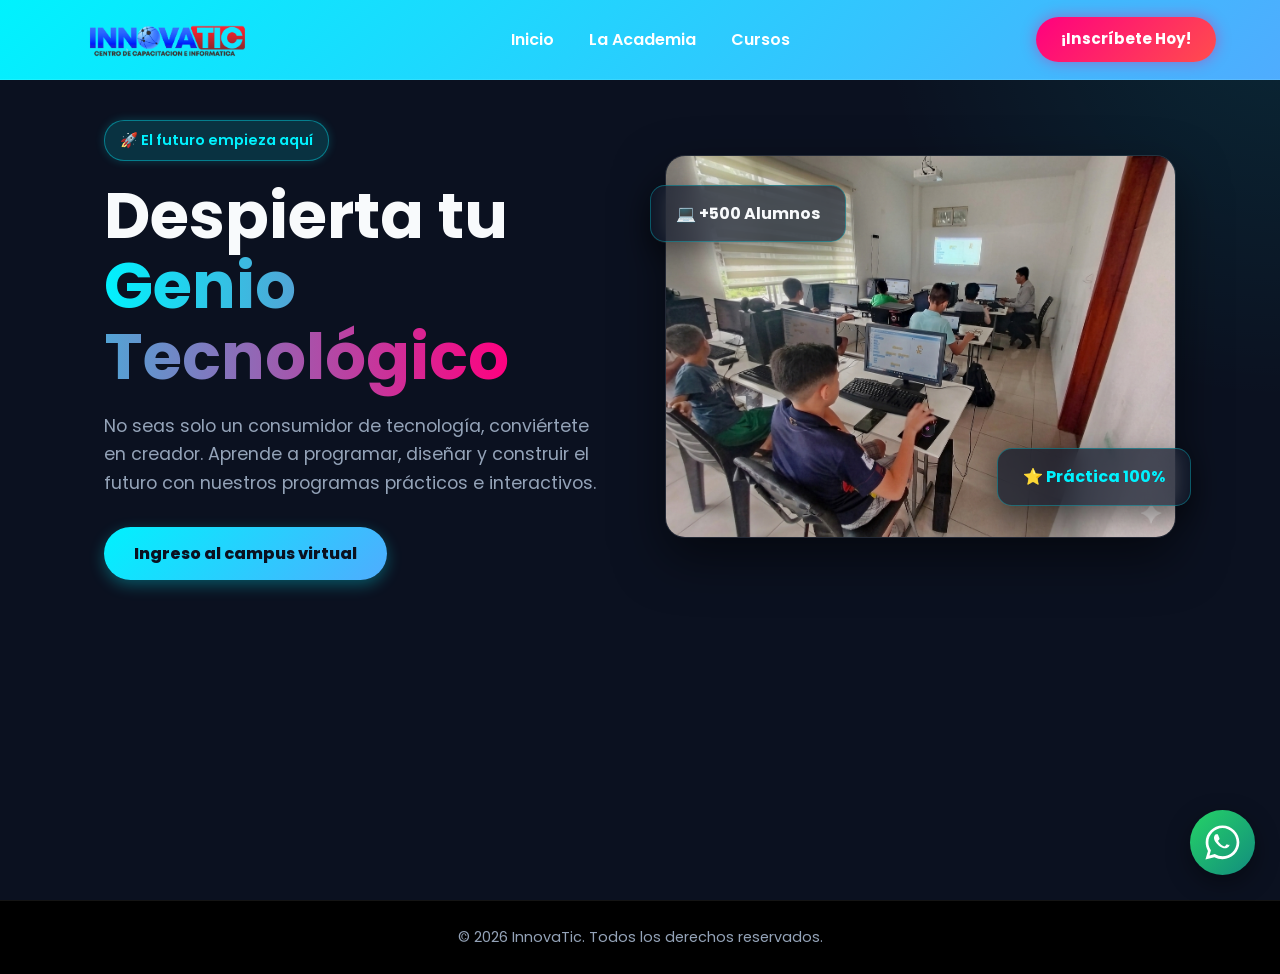
<file: index.html>
<!DOCTYPE html>
<html lang="es">
<head>
    <meta charset="UTF-8">
    <meta name="viewport" content="width=device-width, initial-scale=1.0">
    <title>InnovaTic | Academia de Tecnología</title>
    <link rel="icon" href="icono.png?v=2" type="image/png">
    <link rel="stylesheet" href="./estilos.css">
</head>
<body>

    <header> 
        <div class="logo-container" onclick="irA('inicio')">
    <img src="Diseño.png" alt="InnovaTic Logo" class="logo-img">
     </div>

       <nav class="nav-links">
            <a href="./index.html">Inicio</a>
            <a href="./academia.html">La Academia</a>
            <a href="cursos.html">Cursos</a>
        </nav>

        <div class="header-actions">
           <a href="header.html" class="btn-inscribirse">¡Inscríbete Hoy!</a>


            
            <div class="menu-btn" id="menuBtn" onclick="toggleMenu()">
                <div class="line1"></div>
                <div class="line2"></div>
                <div class="line3"></div>
            </div>
        </div>

        <nav class="nav-links mobile" id="navLinksMobile">
    <a href="./index.html">Inicio</a>
    <a href="./academia.html">La Academia</a>
    <a href="cursos.html">Cursos</a>
    
</nav>
    </header>

    <main id="inicio" class="seccion-pagina activa">
        <div class="hero">
            <div class="hero-text">
                <span class="badge">🚀 El futuro empieza aquí</span>
                <h1>Despierta tu <br><span class="text-gradient">Genio Tecnológico</span></h1>
                <p>No seas solo un consumidor de tecnología, conviértete en creador. Aprende a programar, diseñar y construir el futuro con nuestros programas prácticos e interactivos.</p>
                <div style="display: flex; gap: 15px; flex-wrap: wrap;">
                    <a href="https://moodleconcordia.duckdns.org/login/index.php" class=" btn"target="_blank">Ingreso al campus virtual</a>
                    
                </div>
            </div>
            <div class="hero-image-container">
                <div class="floating-card fc-1">💻 +500 Alumnos</div>
                <div class="floating-card fc-2">⭐ Práctica 100%</div>
                <img src="imagenindex.png" class="hero-image">
            </div>
        </div>
    </main>


  


<!--NUMERO PARA LA BURBUJA -->

<a href="https://wa.me/593982792425?text=Hola%20quiero%20información%20sobre%20los%20cursos"
   class="whatsapp-float"
   target="_blank">
   <svg xmlns="http://www.w3.org/2000/svg" viewBox="0 0 32 32">
      <path fill="white" d="M16 .4C7.5.4.6 7.3.6 15.8c0 2.8.7 5.5 2.1 7.9L.4 31.6l8.1-2.2c2.3 1.2 4.9 1.8 7.5 1.8 8.5 0 15.4-6.9 15.4-15.4S24.5.4 16 .4zm0 28.2c-2.3 0-4.6-.6-6.6-1.8l-.5-.3-4.8 1.3 1.3-4.7-.3-.5c-1.3-2-2-4.3-2-6.6C3.1 8.6 9 2.7 16 2.7s12.9 5.9 12.9 13-5.9 12.9-12.9 12.9zm7.1-9.6c-.4-.2-2.3-1.1-2.7-1.2-.4-.2-.6-.2-.9.2s-1 1.2-1.2 1.4c-.2.2-.4.3-.8.1-.4-.2-1.7-.6-3.2-2-1.2-1-2-2.3-2.2-2.7-.2-.4 0-.6.2-.8.2-.2.4-.4.6-.6.2-.2.2-.4.3-.6.1-.2 0-.4 0-.6s-.9-2.2-1.2-3c-.3-.8-.6-.7-.9-.7h-.8c-.3 0-.6.1-.9.4s-1.2 1.2-1.2 2.9 1.2 3.4 1.3 3.6c.2.2 2.4 3.7 5.8 5.2.8.3 1.4.5 1.9.6.8.2 1.5.2 2.1.1.6-.1 2.3-.9 2.6-1.8.3-.9.3-1.7.2-1.8-.1-.2-.3-.3-.7-.5z"/>
   </svg>
</a>

<div id="alertaCustom" class="alerta"></div>


<footer class="footer">
    <p>© 2026 InnovaTic. Todos los derechos reservados.</p>
</footer>


<script src="./estilo.js"></script>
</body>

</html>
</file>
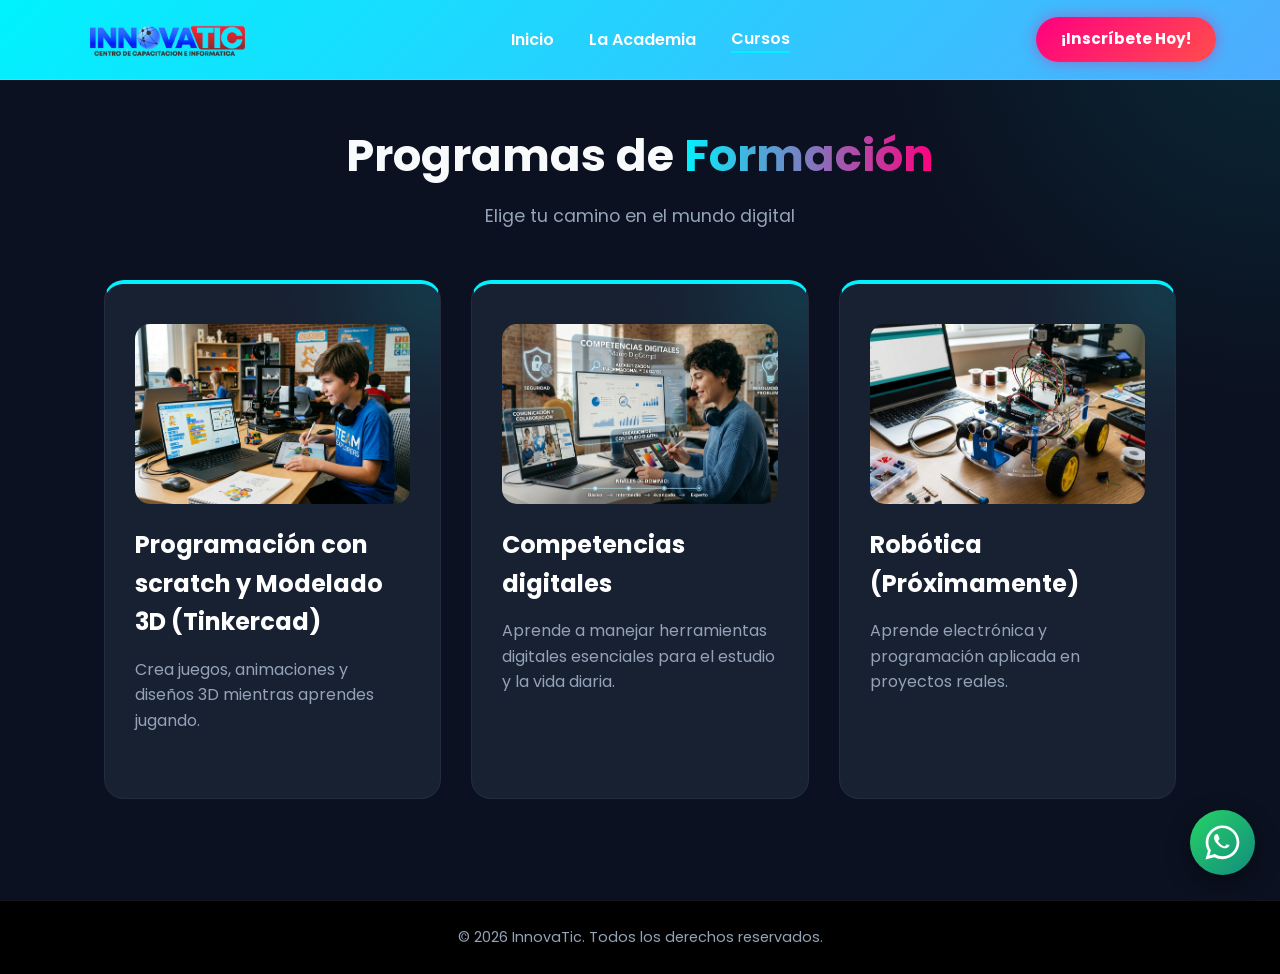
<file: cursos.html>
<!DOCTYPE html>
<html lang="es">
<head>
    <meta charset="UTF-8">
    <meta name="viewport" content="width=device-width, initial-scale=1.0">
    <title>Cursos | InnovaTic</title>
    <link rel="icon" href="icono.png?v=2" type="image/png">
    <link rel="stylesheet" href="./estilos.css">
</head>
<body>

    <header> 
        <div class="logo-container" onclick="window.location.href='./index.html'">
            <img src="Diseño.png" alt="InnovaTic Logo" class="logo-img">
        </div>

        <nav class="nav-links">
            <a href="./index.html">Inicio</a>
            <a href="./academia.html">La Academia</a>
            <a href="#" style="color: white; border-bottom: 2px solid var(--primary-color);">Cursos</a>
        </nav>

        <div class="header-actions">
           <a href="./header.html" class="btn-inscribirse">¡Inscríbete Hoy!</a>
            
            <div class="menu-btn" id="menuBtn" onclick="toggleMenu()">
                <div class="line1"></div>
                <div class="line2"></div>
                <div class="line3"></div>
            </div>
        </div>

        <nav class="nav-links mobile" id="navLinksMobile">
            <a href="./index.html">Inicio</a>
            <a href="./academia.html">La Academia</a>
            <a href="#">Cursos</a>
            
        </nav>
    </header>

    <main id="cursos" class="seccion-pagina activa" style="display: block; padding-top: 120px;">
        <h2 style="text-align: center; font-size: 2.8rem; margin-bottom: 10px;">Programas de <span class="text-gradient">Formación</span></h2>
        <p style="text-align: center; color: #94a3b8; font-size: 1.1rem;">Elige tu camino en el mundo digital</p>
        
        <div class="grid-cursos">

            <div class="card">
                <img src="Gemini_Generated_Image_ohs4gfohs4gfohs4.png" alt="Curso de Programación" class="card-img">
                <h3>Programación con scratch y Modelado 3D (Tinkercad)</h3>
                <p>Crea juegos, animaciones y diseños 3D mientras aprendes jugando.</p>
            </div>

            <div class="card">
                <img src="Gemini_Generated_Image_mxwkabmxwkabmxwk.png" alt="Curso de Competencias Digitales" class="card-img">
                <h3>Competencias digitales</h3>
                <p>Aprende a manejar herramientas digitales esenciales para el estudio y la vida diaria.</p>
            </div>

            <div class="card">
                <img src="Gemini_Generated_Image_57qfqa57qfqa57qf.png" alt="Curso de Robótica" class="card-img">
                <h3>Robótica (Próximamente)</h3>
                <p>Aprende electrónica y programación aplicada en proyectos reales.</p>
            </div>
        </div>
    </main>

    <a href="https://wa.me/593982792425?text=Hola%20quiero%20información%20sobre%20los%20cursos" class="whatsapp-float" target="_blank">
        <svg xmlns="http://www.w3.org/2000/svg" viewBox="0 0 32 32">
            <path fill="white" d="M16 .4C7.5.4.6 7.3.6 15.8c0 2.8.7 5.5 2.1 7.9L.4 31.6l8.1-2.2c2.3 1.2 4.9 1.8 7.5 1.8 8.5 0 15.4-6.9 15.4-15.4S24.5.4 16 .4zm0 28.2c-2.3 0-4.6-.6-6.6-1.8l-.5-.3-4.8 1.3 1.3-4.7-.3-.5c-1.3-2-2-4.3-2-6.6C3.1 8.6 9 2.7 16 2.7s12.9 5.9 12.9 13-5.9 12.9-12.9 12.9zm7.1-9.6c-.4-.2-2.3-1.1-2.7-1.2-.4-.2-.6-.2-.9.2s-1 1.2-1.2 1.4c-.2.2-.4.3-.8.1-.4-.2-1.7-.6-3.2-2-1.2-1-2-2.3-2.2-2.7-.2-.4 0-.6.2-.8.2-.2.4-.4.6-.6.2-.2.2-.4.3-.6.1-.2 0-.4 0-.6s-.9-2.2-1.2-3c-.3-.8-.6-.7-.9-.7h-.8c-.3 0-.6.1-.9.4s-1.2 1.2-1.2 2.9 1.2 3.4 1.3 3.6c.2.2 2.4 3.7 5.8 5.2.8.3 1.4.5 1.9.6.8.2 1.5.2 2.1.1.6-.1 2.3-.9 2.6-1.8.3-.9.3-1.7.2-1.8-.1-.2-.3-.3-.7-.5z"/>
        </svg>
    </a>

    <footer class="footer">
        <p>© 2026 InnovaTic. Todos los derechos reservados.</p>
    </footer>

    <script>
        function toggleMenu() {
            const menuBtn = document.getElementById('menuBtn');
            const navMobile = document.getElementById('navLinksMobile');
            
            menuBtn.classList.toggle('active');
            navMobile.classList.toggle('active');
        }
    </script>
</body>
</html>
</file>
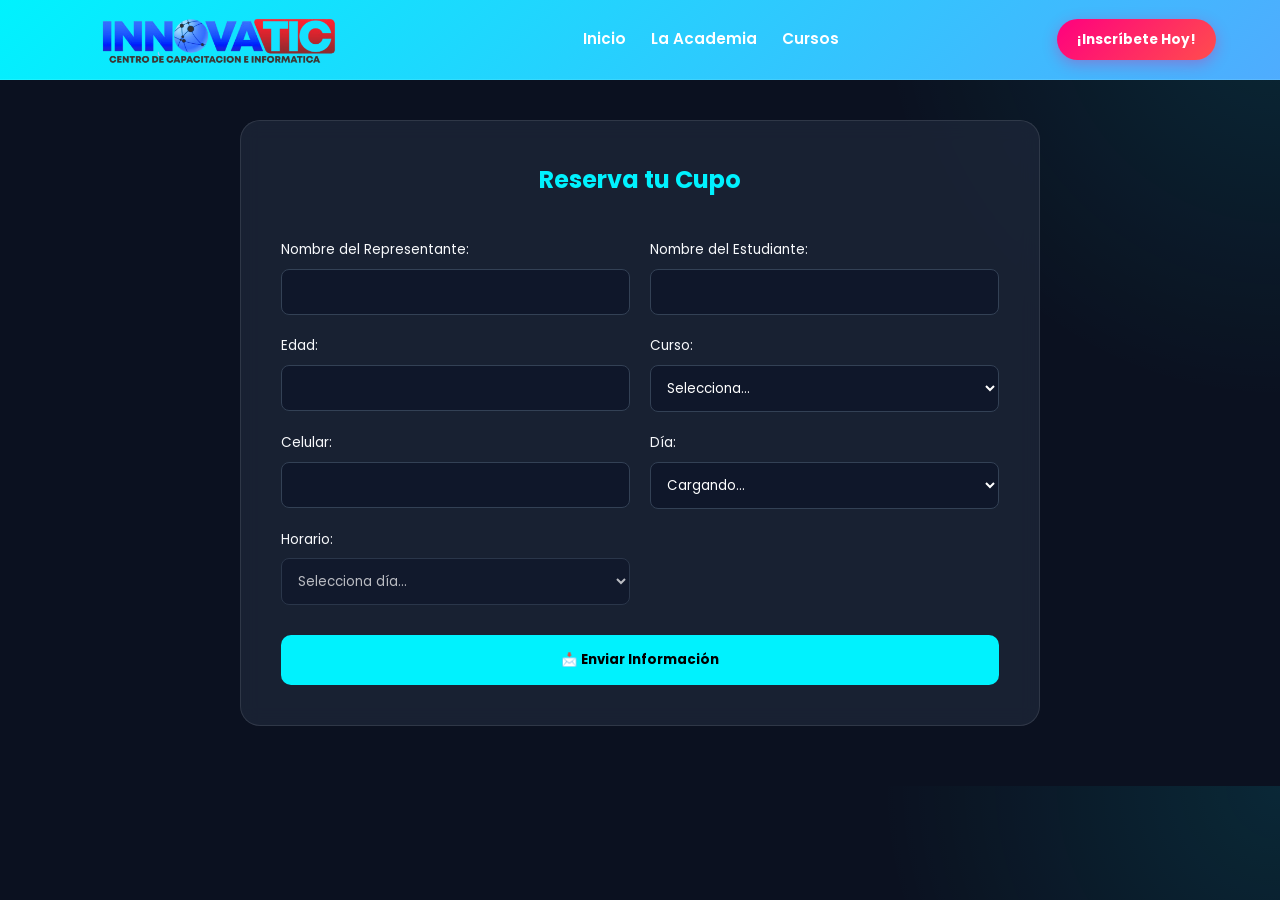
<file: header.html>
<!DOCTYPE html>
<html lang="es">
<head>
    <meta charset="UTF-8">
    <meta name="viewport" content="width=device-width, initial-scale=1.0">
    <title>InnovaTic | Reserva tu Cupo</title>
    <link rel="icon" href="icono.png?v=2" type="image/png">
    <style>
        @import url('https://fonts.googleapis.com/css2?family=Poppins:wght@300;400;600;800&display=swap');

        :root {
            --primary-color: #00f2fe;
            --secondary-color: #4facfe;
            --accent-color: #ff007f;
            --bg-color: #0b1120;
            --text-color: #f8fafc;
        }

        * { box-sizing: border-box; margin: 0; padding: 0; font-family: 'Poppins', sans-serif; }

        body {
            background-color: var(--bg-color);
            color: var(--text-color);
            line-height: 1.6;
            overflow-x: hidden;
            background-image: radial-gradient(circle at top right, rgba(0, 242, 254, 0.1), transparent 400px);
        }

        /* --- NAVEGACIÓN --- */
        header {
            background: linear-gradient(135deg, var(--primary-color), var(--secondary-color));
            backdrop-filter: blur(10px);
            height: 80px; /* Altura fija del header */
            display: flex;
            justify-content: space-between;
            align-items: center;
            padding: 0 5%;
            position: fixed;
            width: 100%;
            top: 0;
            z-index: 1000;
            border-bottom: 1px solid rgba(255, 255, 255, 0.1);
        }

        .logo-container {
            display: flex;
            align-items: center;
            height: 100%; /* Para que el link ocupe el alto del header */
            text-decoration: none;
        }

        /* ESTA ES LA PARTE CLAVE PARA TU LOGO */
        .logo-img {
            height: 60px; /* Ajusta este valor si quieres el logo más grande o pequeño */
            width: auto;  /* Mantiene la proporción */
            object-fit: contain;
            display: block;
        }

        .header-actions {
            display: flex;
            align-items: center;
            gap: 20px;
        }

        .nav-links {
            display: flex;
            gap: 25px;
            align-items: center;
        }

        .nav-links a {
            color: white;
            text-decoration: none;
            font-weight: 600;
            font-size: 0.95rem;
            transition: 0.3s;
            white-space: nowrap; /* Evita que el texto se parta en dos líneas */
        }

        .nav-links a:hover { opacity: 0.8; }

        .btn-inscribirse {
            background: linear-gradient(135deg, var(--accent-color), #ff4d4d);
            color: white;
            padding: 10px 20px;
            border-radius: 50px;
            font-weight: bold;
            text-decoration: none;
            font-size: 0.85rem;
            box-shadow: 0 4px 15px rgba(255, 0, 127, 0.3);
            transition: 0.3s;
            white-space: nowrap;
        }

        .btn-inscribirse:hover { transform: translateY(-2px); }

        .menu-btn {
            display: none;
            flex-direction: column;
            gap: 6px;
            cursor: pointer;
        }

        .menu-btn div {
            width: 30px;
            height: 3px;
            background: white;
            border-radius: 5px;
            transition: 0.4s;
        }

        /* Ocultar menú móvil en desktop */
        .nav-links.mobile { display: none; }

        /* --- RESPONSIVE --- */
        @media (max-width: 1024px) {
            .nav-links { gap: 15px; }
            .nav-links a { font-size: 0.85rem; }
        }

        @media (max-width: 900px) {
            .nav-links { display: none; }
            .menu-btn { display: flex; }
            
            .nav-links.mobile {
                display: flex;
                position: fixed;
                right: -100%; 
                top: 0;
                width: 70%;
                height: 100vh;
                background: #0f172a;
                flex-direction: column;
                justify-content: center;
                align-items: center;
                transition: 0.5s;
                z-index: 1050;
                gap: 30px;
            }

            .nav-links.mobile.active { right: 0; }
            .nav-links.mobile a { font-size: 1.3rem; }
        }

        /* --- SECCIÓN FORMULARIO --- */
        .contenedor-formulario {
            padding: 120px 20px 60px;
            display: flex;
            justify-content: center;
        }

        form {
            background: rgba(30, 41, 59, 0.7);
            padding: 40px;
            border-radius: 20px;
            width: 100%;
            max-width: 800px;
            backdrop-filter: blur(10px);
            border: 1px solid rgba(255, 255, 255, 0.1);
            display: grid;
            grid-template-columns: 1fr 1fr;
            gap: 20px;
        }

        form h2 {
            grid-column: 1 / -1;
            text-align: center;
            margin-bottom: 20px;
            color: var(--primary-color);
        }

        .form-group { display: flex; flex-direction: column; }
        label { margin-bottom: 8px; font-size: 0.85rem; }
        input, select {
            padding: 12px;
            border-radius: 8px;
            border: 1px solid #334155;
            background: #0f172a;
            color: white;
        }

        button[type="submit"] {
            grid-column: 1 / -1;
            padding: 15px;
            background: var(--primary-color);
            border: none;
            border-radius: 10px;
            font-weight: bold;
            cursor: pointer;
            margin-top: 10px;
        }

        @media (max-width: 600px) {
            form { grid-template-columns: 1fr; }
        }

        /* --- MODAL --- */
        .modal {
            position: fixed;
            top: 0; left: 0; width: 100%; height: 100%;
            background: rgba(0,0,0,0.8);
            display: none;
            justify-content: center;
            align-items: center;
            z-index: 2000;
        }
        .modal-content { background: #1e293b; padding: 30px; border-radius: 15px; text-align: center; }
    </style>
</head>
<body>

    <header> 
        <a href="index.html" class="logo-container">
            <img src="Diseño.png" alt="InnovaTic Logo" class="logo-img">
        </a>

        <nav class="nav-links">
            <a href="index.html">Inicio</a>
            <a href="academia.html">La Academia</a>
            <a href="cursos.html">Cursos</a>
        </nav>

        <div class="header-actions">
            <a href="header.html" class="btn-inscribirse">¡Inscríbete Hoy!</a>
            
            <div class="menu-btn" onclick="toggleMenu()">
                <div></div>
                <div></div>
                <div></div>
            </div>
        </div>

        <nav class="nav-links mobile" id="navLinksMobile">
            <a href="index.html" onclick="toggleMenu()">Inicio</a>
            <a href="academia.html" onclick="toggleMenu()">La Academia</a>
            <a href="cursos.html" onclick="toggleMenu()">Cursos</a>
        </nav>
    </header>

    <main class="contenedor-formulario">
        <form id="formReserva">
            <h2>Reserva tu Cupo</h2>
            <div class="form-group">
                <label>Nombre del Representante:</label>
                <input type="text" name="representante" required>
            </div>
            <div class="form-group">
                <label>Nombre del Estudiante:</label>
                <input type="text" name="estudiante" required>
            </div>
            <div class="form-group">
                <label>Edad:</label>
                <input type="number" name="edad" required>
            </div>
            <div class="form-group">
                <label>Curso:</label>
                <select name="curso" required>
                    <option value="">Selecciona...</option>
                    <option value="Competencias">Competencias digitales</option>
                    <option value="Scratch">Programación Scratch</option>
                </select>
            </div>
            <div class="form-group">
                <label>Celular:</label>
                <input type="tel" name="celular" maxlength="10" required>
            </div>
            <div class="form-group">
                <label>Día:</label>
                <select name="dia" id="selectDia" required>
                    <option value="">Cargando...</option>
                </select>
            </div>
            <div class="form-group">
                <label>Horario:</label>
                <select name="horario" id="selectHorario" disabled required>
                    <option value="">Selecciona día...</option>
                </select>
            </div>
            <button type="submit">📩 Enviar Información</button>
        </form>
    </main>

    <div id="modal" class="modal">
        <div class="modal-content">
            <p id="modal-text">Procesando...</p>
            <button onclick="document.getElementById('modal').style.display='none'" style="margin-top:15px;">Cerrar</button>
        </div>
    </div>

    <script>
        function toggleMenu() {
            document.getElementById('navLinksMobile').classList.toggle('active');
        }

        const URL_GOOGLE = "https://script.google.com/macros/s/AKfycbytufCF-UGyYHFGQSJCfdE1Q5Y88o64ggRPVxFw9f2p3bS6YJbLIAR635kt1f9pjgTY/exec";
        let datosGlobales = [];

        async function cargarDatos() {
            try {
                const res = await fetch(URL_GOOGLE);
                datosGlobales = await res.json();
                const dias = [...new Set(datosGlobales.map(i => i.dia))];
                const selectDia = document.getElementById('selectDia');
                selectDia.innerHTML = '<option value="">-- Selecciona --</option>';
                dias.forEach(d => {
                    let opt = document.createElement('option');
                    opt.value = d; opt.textContent = d;
                    selectDia.appendChild(opt);
                });
            } catch (e) { console.error(e); }
        }

        document.getElementById('selectDia').onchange = function() {
            const hSelect = document.getElementById('selectHorario');
            hSelect.innerHTML = '<option value="">-- Hora --</option>';
            hSelect.disabled = !this.value;
            if(this.value) {
                datosGlobales.filter(d => d.dia === this.value).forEach(h => {
                    let opt = document.createElement('option');
                    opt.value = h.hora; opt.textContent = `${h.hora} (${h.cupos} disp.)`;
                    hSelect.appendChild(opt);
                });
            }
        };

        document.getElementById('formReserva').onsubmit = async function(e) {
            e.preventDefault();
            const modal = document.getElementById('modal');
            const mText = document.getElementById('modal-text');
            modal.style.display = 'flex';
            mText.textContent = "Enviando...";

            try {
                const res = await fetch(URL_GOOGLE, { method: 'POST', body: new FormData(this) });
                const txt = await res.text();
                if(txt === "OK") {
                    mText.textContent = "✅ ¡Reserva Exitosa!";
                    this.reset();
                    cargarDatos();
                } else { mText.textContent = "❌ Sin cupos."; }
            } catch (err) { mText.textContent = "❌ Error de red."; }
        };

        window.onload = cargarDatos;
    </script>
</body>
</html>
</file>
<file: estilos.css>
@import url('https://fonts.googleapis.com/css2?family=Poppins:wght@300;400;600;800&display=swap');

        :root {
            --primary-color: #00f2fe;
            --secondary-color: #4facfe;
            --accent-color: #ff007f;
            --bg-color: #0b1120;
            --card-bg: rgba(30, 41, 59, 0.7);
            --text-color: #f8fafc;
        }

        * {
            box-sizing: border-box;
            margin: 0;
            padding: 0;
            font-family: 'Poppins', sans-serif;
        }

        body {
            background-color: var(--bg-color);
            color: var(--text-color);
            line-height: 1.6;
            overflow-x: hidden;
            background-image: radial-gradient(circle at top right, rgba(0, 242, 254, 0.1), transparent 400px);
        }

        /* --- NAVEGACIÓN --- */
        header {
            background: linear-gradient(135deg, var(--primary-color), var(--secondary-color));
            backdrop-filter: blur(10px);
            height: 80px;
            display: flex;
            justify-content: space-between;
            align-items: center;
            padding: 0 5%;
            position: fixed;
            width: 100%;
            top: 0;
            z-index: 1000;
            border-bottom: 1px solid rgba(255, 255, 255, 0.1);
        }

        .logo-container {
            font-size: 1.8rem;
            font-weight: 800;
            cursor: pointer; 
            color: white;
            display: flex;
            align-items: center;
            gap: 10px;
            
        }
        
 

        .logo-container span {
            color: var(--primary-color);
            text-shadow: 0 0 10px rgba(0, 242, 254, 0.5);
        }

        /* Controles de la derecha (Botón + Menú) */
        .header-actions {
            display: flex;
            align-items: center;
            gap: 20px;
        }

        /* Menú Escritorio */
        .nav-links {
            display: flex;
            gap: 35px;
            align-items: center;
        }

        .nav-links a {
            color: white;
            text-decoration: none;
            font-weight: 600;
            cursor: pointer;
            transition: 0.3s;
            font-size: 1rem;
            position: relative;
        }

        .nav-links a::after {
            content: '';
            position: absolute;
            width: 0%;
            height: 2px;
            bottom: -5px;
            left: 0;
            background-color: var(--primary-color);
            transition: 0.3s;
        }

        .nav-links a:hover { color: white; }
        .nav-links a:hover::after { width: 100%; }

        /* Botón Inscribirse (Fijo en Superior) */
        .btn-inscribirse {
            background: linear-gradient(135deg, var(--accent-color), #ff4d4d);
            color: white;
            padding: 10px 25px;
            border-radius: 50px;
            font-weight: bold;
            border: none;
            cursor: pointer;
            box-shadow: 0 0 15px rgba(255, 0, 127, 0.4);
            transition: all 0.3s ease;
            text-decoration: none;
            font-size: 0.95rem;
        }

        .btn-inscribirse:hover {
            transform: translateY(-2px);
            box-shadow: 0 0 25px rgba(255, 0, 127, 0.7);
        }

        /* Botón Hamburguesa Animado y Llamativo */
        .menu-btn {
            display: none;
            flex-direction: column;
            gap: 6px;
            cursor: pointer;
            z-index: 1100;
        }

        .menu-btn div {
            width: 35px;
            height: 4px;
            background: linear-gradient(
    to right,
    rgba(0, 0, 0, 0.95),
    rgba(15, 15, 15, 0.9)
);
backdrop-filter: blur(12px);
border-bottom: 1px solid rgba(255, 255, 255, 0.08);
            border-radius: 5px;
            transition: all 0.4s ease;
            box-shadow: 0 0 8px var(--primary-color);
        }

        /* Animación de la "X" */
        .menu-btn.active .line1 { transform: rotate(-45deg) translate(-7px, 7px); }
        .menu-btn.active .line2 { opacity: 0; transform: translateX(-20px); }
        .menu-btn.active .line3 { transform: rotate(45deg) translate(-7px, -7px); }

        /* --- RESPONSIVE --- */
        @media (max-width: 900px) {
            .nav-links { display: none; } /* Ocultamos enlaces sueltos, se manejarán en móvil */
            .menu-btn { display: flex; }
            
            .nav-links.mobile {
                display: flex;
                position: fixed;
                right: -100%; 
                top: 0;
                width: 80%;
                max-width: 350px;
                height: 100vh;
                background: rgba(15, 23, 42, 0.98);
                backdrop-filter: blur(15px);
                flex-direction: column;
                justify-content: center;
                align-items: center;
                transition: 0.5s cubic-bezier(0.77, 0, 0.175, 1);
                box-shadow: -10px 0 30px rgba(0,0,0,0.8);
                z-index: 1050;
            }

            .nav-links.mobile.active { right: 0; }
            .nav-links.mobile a { font-size: 1.5rem; margin: 20px 0; }
        }

        @media (max-width: 480px) {
            .btn-inscribirse { padding: 8px 15px; font-size: 0.85rem; }
            .logo-container { font-size: 1.4rem; }
        }

        /* --- SECCIONES --- */
        .seccion-pagina {
            display: none;
            padding: 120px 5% 60px;
            max-width: 1200px;
            margin: 0 auto;
            min-height: 100vh;
            animation: fadeIn 0.6s ease forwards;
        }

        .seccion-pagina.activa { display: block; }

        @keyframes fadeIn {
            from { opacity: 0; transform: translateY(20px); }
            to { opacity: 1; transform: translateY(0); }
        }

        /* --- INICIO (HERO SECTION) --- */
        .hero {
            display: flex;
            align-items: center;
            justify-content: space-between;
            gap: 50px;
            flex-wrap: wrap;
        }

        .hero-text {
            flex: 1;
            min-width: 300px;
        }

        .badge {
            display: inline-block;
            background: rgba(0, 242, 254, 0.1);
            color: var(--primary-color);
            padding: 8px 15px;
            border-radius: 20px;
            font-size: 0.9rem;
            font-weight: 600;
            margin-bottom: 20px;
            border: 1px solid rgba(0, 242, 254, 0.3);
            box-shadow: 0 0 10px rgba(0, 242, 254, 0.2);
        }

        .hero-text h1 {
            font-size: clamp(2.8rem, 5vw, 4.5rem);
            line-height: 1.1;
            margin-bottom: 20px;
        }

        .text-gradient {
            background: linear-gradient(to right, var(--primary-color), var(--accent-color));
            -webkit-background-clip: text;
            -webkit-text-fill-color: transparent;
        }

        .hero-text p {
            font-size: 1.1rem;
            color: #94a3b8;
            margin-bottom: 30px;
            max-width: 500px;
        }

        .hero-image-container {
            flex: 1;
            min-width: 300px;
            position: relative;
        }

        .hero-image {
            width: 100%;
            border-radius: 20px;
            box-shadow: 0 20px 50px rgba(0, 0, 0, 0.5);
            border: 1px solid rgba(255, 255, 255, 0.1);
        }

        /* Tarjetas flotantes en el Hero */
        .floating-card {
            position: absolute;
            background: rgba(255, 255, 255, 0.1);
            backdrop-filter: blur(10px);
            padding: 15px 25px;
            border-radius: 15px;
            font-weight: bold;
            border: 1px solid rgba(255, 255, 255, 0.2);
            box-shadow: 0 10px 30px rgba(0, 0, 0, 0.3);
            animation: float 6s ease-in-out infinite;
        }

        .fc-1 { top: -20px; left: -20px; animation-delay: 0s; }
        .fc-2 { bottom: -20px; right: -20px; animation-delay: 3s; color: var(--primary-color); }

        @keyframes float {
            0% { transform: translateY(0px); }
            50% { transform: translateY(-15px); }
            100% { transform: translateY(0px); }
        }

        /* --- BOTONES GENERALES --- */
        .btn {
            background: linear-gradient(135deg, var(--primary-color), var(--secondary-color));
            color: #0b1120;
            padding: 14px 30px;
            border-radius: 50px;
            font-weight: 800;
            border: none;
            cursor: pointer;
            text-decoration: none;
            display: inline-flex;
            align-items: center;
            gap: 10px;
            transition: 0.3s;
            box-shadow: 0 5px 15px rgba(0, 242, 254, 0.3);
        }

        .btn:hover { transform: translateY(-3px) scale(1.02); box-shadow: 0 10px 25px rgba(0, 242, 254, 0.5); }
        
        .btn-outline {
            background: transparent;
            border: 2px solid var(--primary-color);
            color: var(--primary-color);
            box-shadow: none;
        }
        .btn-outline:hover { background: rgba(0, 242, 254, 0.1); }

        /* --- GRID DE CURSOS --- */
        .grid-cursos {
            display: grid;
            grid-template-columns: repeat(auto-fit, minmax(300px, 1fr));
            gap: 30px;
            margin-top: 50px;
        }

        .card {
            background: var(--card-bg);
            backdrop-filter: blur(10px);
            padding: 40px 30px;
            border-radius: 20px;
            border: 1px solid rgba(255,255,255,0.05);
            border-top: 4px solid var(--primary-color);
            transition: 0.4s;
            position: relative;
            overflow: hidden;
        }

        .card::before {
            content: "";
            position: absolute;
            top: -50px; right: -50px;
            width: 100px; height: 100px;
            background: var(--primary-color);
            filter: blur(60px);
            opacity: 0.3;
            transition: 0.4s;
        }

        .card:hover { transform: translateY(-10px); border-color: rgba(0, 242, 254, 0.3); }
        .card:hover::before { opacity: 0.6; transform: scale(1.5); }

        .icon-curso { font-size: 3rem; margin-bottom: 20px; display: block; }
        .card h3 { color: white; margin-bottom: 15px; font-size: 1.5rem; }
        .card p { font-size: 1rem; color: #94a3b8; margin-bottom: 25px; }

        /* --- FORMULARIO --- */
        .form-container {
            max-width: 600px;
            margin: 0 auto;
            background: var(--card-bg);
            backdrop-filter: blur(10px);
            padding: 50px;
            border-radius: 25px;
            border: 1px solid rgba(255, 255, 255, 0.1);
            box-shadow: 0 20px 50px rgba(0,0,0,0.5);
        }

        .form-container h2 { text-align: center; font-size: 2.2rem; margin-bottom: 30px; color: var(--primary-color); }

        input, select {
            width: 100%;
            padding: 16px;
            margin: 10px 0 25px 0;
            background: rgba(11, 17, 32, 0.8);
            border: 1px solid #334155;
            color: white;
            border-radius: 12px;
            font-size: 1rem;
            transition: 0.3s;
        }

        input:focus, select:focus { outline: none; border-color: var(--primary-color); box-shadow: 0 0 10px rgba(0, 242, 254, 0.2); }

        .btn-whatsapp {
            background: linear-gradient(135deg, #25D366, #128C7E);
            color: white;
            width: 100%;
            padding: 18px;
            border-radius: 15px;
            font-weight: bold;
            border: none;
            cursor: pointer;
            font-size: 1.1rem;
            transition: 0.3s;
            box-shadow: 0 10px 20px rgba(37, 211, 102, 0.3);
        }

        .btn-whatsapp:hover { transform: translateY(-3px); box-shadow: 0 15px 30px rgba(37, 211, 102, 0.4); }

        /* Seccion Nosotros */
        .nosotros-grid {
            display: grid;
            grid-template-columns: repeat(auto-fit, minmax(300px, 1fr));
            gap: 20px;
            margin-top: 40px;
        }
        .nosotros-grid img { width: 100%; border-radius: 15px; border: 1px solid rgba(255,255,255,0.1); }

        /* Ocultar menú móvil en escritorio */
@media (min-width: 901px) {
    .nav-links.mobile {
        display: none !important;
    }
}

.logo-img {
    height: 40px;   /* aquí cambio el tamaño */
    width: auto;
} 

.card-img {
    width: 100%;
    height: 180px;
    object-fit: cover;
    border-radius: 15px;
    margin-bottom: 15px;
}

.card-img {
    transition: transform 0.4s ease;
}

.card:hover .card-img {
    transform: scale(1.05);
}

.academia {
    padding: 120px 5%;
}

.academia h2 {
    text-align: center;
    font-size: 3rem;
    margin-bottom: 20px;
}

.academia p.sub {
    text-align: center;
    max-width: 800px;
    margin: 0 auto 80px auto;
    color: #94a3b8;
}

.bloque {
    margin-bottom: 120px;
}

.bloque h3 {
    font-size: 2.2rem;
    margin-bottom: 40px;
    text-align: center;
}

.mv-grid,
.perfil-grid,
.valores-grid {
    display: grid;
    grid-template-columns: repeat(auto-fit,minmax(280px,1fr));
    gap: 50px;
}

.mv-box {
    background: rgba(255,255,255,0.03);
    padding: 40px;
    border-left: 4px solid var(--primary-color);
    border-radius: 15px;
}

.metodologia-list {
    max-width: 800px;
    margin: 0 auto;
    line-height: 2;
    font-size: 1.1rem;
    color: #94a3b8;
}

.stats {
    display: flex;
    flex-wrap: wrap;
    justify-content: center;
    gap: 80px;
    text-align: center;
}

.stats h2 {
    font-size: 3rem;
    color: var(--primary-color);
}

.testimonial {
    background: rgba(255,255,255,0.03);
    padding: 60px;
    border-radius: 25px;
    max-width: 900px;
    margin: 0 auto;
    text-align: center;
}

.video-box {
    text-align: center;
}

.video-box video {
    width: 100%;
    max-width: 900px;
    border-radius: 20px;
    box-shadow: 0 20px 50px rgba(0,0,0,0.5);
}

.faq-item {
    margin-bottom: 20px;
}

.faq-item summary {
    cursor: pointer;
    font-weight: bold;
}

.faq-item p {
    margin-top: 10px;
    color: #94a3b8;
}
.instructor-box {
    max-width: 1000px;
    margin: 0 auto;
    background: linear-gradient(145deg, rgba(255,255,255,0.04), rgba(255,255,255,0.02));
    padding: 60px;
    border-radius: 30px;
    display: flex;
    flex-wrap: wrap;
    align-items: center;
    gap: 50px;
    box-shadow: 0 20px 60px rgba(0,0,0,0.4);
}

.instructor-img {
    flex: 1;
    text-align: center;
}

.instructor-img img {
    width: 220px;
    height: 220px;
    object-fit: cover;
    border-radius: 50%;
    border: 6px solid var(--primary-color);
    box-shadow: 0 15px 40px rgba(0,0,0,0.5);
}

.instructor-info {
    flex: 2;
}

.instructor-info h4 {
    font-size: 2rem;
    margin-bottom: 10px;
}

.badges {
    display: flex;
    flex-wrap: wrap;
    gap: 15px;
    margin: 20px 0;
}

.badge {
    background: rgba(0,240,255,0.15);
    padding: 8px 15px;
    border-radius: 20px;
    font-size: 0.9rem;
    border: 1px solid rgba(0,240,255,0.4);
}

.instructor-info p {
    color: #94a3b8;
    line-height: 1.7;
}
@keyframes girar {
    100% { transform: rotate(360deg); }
}

.footer {
    background: #000;
    padding: 25px 5%;
    text-align: center;
    font-size: 0.9rem;
    color: #94a3b8;
    border-top: 1px solid rgba(255,255,255,0.08);
}

.footer p {
    margin: 0;
}

.whatsapp-float {
    position: fixed;
    bottom: 25px;
    right: 25px;
    width: 65px;
    height: 65px;
    background: linear-gradient(135deg, #25D366, #128C7E);
    border-radius: 50%;
    display: flex;
    align-items: center;
    justify-content: center;
    box-shadow: 0 8px 25px rgba(0,0,0,0.4);
    cursor: pointer;
    transition: 0.3s;
    z-index: 1500;
}

.whatsapp-float svg {
    width: 35px;
    height: 35px;
}

.whatsapp-float:hover {
    transform: scale(1.1);
    box-shadow: 0 12px 30px rgba(37, 211, 102, 0.6);
}

.barra-confianza{
    background: #000;
    color: #00ff88;
    text-align:center;
    padding:10px;
    font-size:14px;
    letter-spacing:1px;
}

.glass{
    background: rgba(255,255,255,0.1);
    backdrop-filter: blur(10px);
    border-radius:15px;
    padding:30px;
}

.stats-box{
    background: linear-gradient(135deg,#111,#222);
    color:white;
    border-radius:20px;
    padding:40px;
}

.instructor-img img{
    width:180px;
    height:180px;
    border-radius:50%;
    object-fit:cover;
    border:5px solid #00ff88;
}

.badges span{
    display:inline-block;
    background:#111;
    color:#00ff88;
    padding:6px 12px;
    border-radius:20px;
    margin:5px;
    font-size:13px;
}

.nosotros-grid.mejorada img{
    border-radius:15px;
    transition:0.3s;
}

.nosotros-grid.mejorada img:hover{
    transform:scale(1.05);
}

.diagnostico-box{
    background:#111;
    color:white;
    padding:40px;
    border-radius:20px;
}

.premium-testimonial{
    background:#f5f5f5;
    border-left:5px solid #00ff88;
}

.centrado{
    text-align: center;
    padding: 60px 20px;
}

.info-datos{
    margin: 20px 0 10px 0;
    font-size: 16px;
    line-height: 1.8;
}

.info-datos p{
    margin: 8px 0;
}

.info-final {
    margin-bottom: 10px;
    padding-bottom: 10px;
}

.info-final .btn{
    padding: 12px 30px;
    font-size: 16px;
}

.valores-section{
    text-align: center;
    padding: 60px 20px;
}

.valores-grid{
    display: grid;
    grid-template-columns: repeat(auto-fit, minmax(180px, 1fr));
    gap: 20px;
    margin-top: 30px;
}

.valor-item{
    background: linear-gradient(145deg, #111, #1c1c1c);
    color: #fff;
    padding: 18px;
    border-radius: 12px;
    font-weight: 500;
    letter-spacing: 0.5px;
    transition: 0.3s ease;
    box-shadow: 0 5px 15px rgba(0,0,0,0.2);
}

.valor-item:hover{
    transform: translateY(-5px);
    background: #000;
}

/* Ajuste específico móvil */
@media (max-width: 768px){

    .valores-grid{
        grid-template-columns: 1fr;
        max-width: 350px;
        margin-left: auto;
        margin-right: auto;
    }

    .valor-item{
        text-align: center;
    }

}

.instructor-section{
    padding: 60px 20px;
}

.instructor-box{
    display: flex;
    align-items: center;
    gap: 50px;
    background: linear-gradient(135deg,#0f0f0f,#1a1a1a);
    padding: 50px;
    border-radius: 25px;
    color: white;
    box-shadow: 0 20px 50px rgba(0,0,0,0.25);
}

.instructor-img{
    flex-shrink: 0;
    text-align: center;
}

.instructor-img img{
    width: 220px;
    height: 220px;
    border-radius: 50%;
    object-fit: cover;
    border: 6px solid #00ff88;
    box-shadow: 0 10px 30px rgba(0,0,0,0.4);
}

.instructor-info{
    flex: 1;
}

.instructor-info h4{
    font-size: 26px;
    margin-bottom: 8px;
}

.cargo{
    color: #00ff88;
    font-weight: 500;
    margin-bottom: 20px;
}

.badges{
    margin-bottom: 20px;
}

.badges span{
    display: inline-block;
    background: #111;
    padding: 8px 14px;
    border-radius: 20px;
    margin: 6px 6px 6px 0;
    font-size: 13px;
    border: 1px solid #00ff88;
}

.descripcion p{
    margin-bottom: 12px;
    line-height: 1.6;
    color: #ddd;
}


@media (max-width: 768px){

    .instructor-box{
        flex-direction: column;
        text-align: center;
        padding: 35px 20px;
        gap: 25px;
    }

    .instructor-img img{
        width: 150px;
        height: 150px;
    }

    .badges{
        display: flex;
        flex-wrap: wrap;
        justify-content: center;
    }

    .descripcion{
        margin-top: 10px;
    }

}

.metodologia-section{
    text-align: center;
    padding: 60px 20px;
}

.titulo-central{
    font-size: 28px;
    margin-bottom: 30px;
}

.elegirnos-grid{
    display: grid;
    grid-template-columns: repeat(auto-fit, minmax(220px, 1fr));
    gap: 15px;
    max-width: 900px;
    margin: 0 auto 60px auto;
}

.elegirnos-grid div{
    background: linear-gradient(135deg,#111,#1b1b1b);
    padding: 18px;
    border-radius: 12px;
    border: 1px solid rgba(0,255,136,0.3);
    font-weight: 500;
    transition: 0.3s ease;
}

.elegirnos-grid div:hover{
    transform: translateY(-5px);
    border-color: #00ff88;
}

/* METODOLOGÍA */

.metodologia-contenido{
    max-width: 900px;
    margin: 0 auto;
}

.metodologia-pasos{
    display: grid;
    grid-template-columns: repeat(auto-fit, minmax(250px, 1fr));
    gap: 30px;
}

.paso{
    padding: 25px;
    background: rgba(255,255,255,0.03);
    border-radius: 15px;
    border-left: 4px solid #00ff88;
    text-align: left;
    transition: 0.3s ease;
}

.paso h4{
    margin-bottom: 10px;
    color: #00ff88;
}

.paso p{
    color: #ccc;
    font-size: 14px;
}

.paso:hover{
    transform: translateY(-5px);
    background: rgba(255,255,255,0.06);
}

/* Responsive fino */

@media(max-width:768px){
    .titulo-central{
        font-size: 22px;
    }

    .paso{
        text-align: center;
        border-left: none;
        border-top: 3px solid #00ff88;
    }
}

.perfil-section{
    text-align: center;
    padding: 60px 20px;
}

.perfil-sub{
    max-width: 700px;
    margin: 0 auto 50px auto;
    color: #bbb;
    font-size: 15px;
}

.perfil-grid-elegante{
    display: grid;
    grid-template-columns: repeat(auto-fit, minmax(260px, 1fr));
    gap: 30px;
    max-width: 1000px;
    margin: 0 auto;
}

.perfil-item{
    padding: 30px;
    border-radius: 18px;
    background: linear-gradient(145deg, #111, #1a1a1a);
    border: 1px solid rgba(255,255,255,0.05);
    transition: 0.3s ease;
}

.perfil-item h4{
    font-size: 18px;
    margin-bottom: 15px;
    color: #00ff88;
}

.perfil-item p{
    font-size: 14px;
    color: #ccc;
    line-height: 1.6;
}

.perfil-item:hover{
    transform: translateY(-6px);
    border-color: #00ff88;
    box-shadow: 0 10px 30px rgba(0,0,0,0.3);
}

/* Responsive fino */
@media(max-width:768px){
    .perfil-item{
        text-align: center;
    }
}

.premium-testimonial {
    background: rgba(0, 242, 254, 0.1); /* Fondo azul brillante y transparente */
    backdrop-filter: blur(12px);         /* Efecto glass */
    border-left: 4px solid #00f2fe;      /* Barra lateral celeste */
    padding: 40px;
    border-radius: 20px;
    box-shadow: 0 10px 30px rgba(0, 242, 254, 0.3); /* Glow suave */
    color: #f8fafc;                       /* Texto claro */
    transition: transform 0.3s ease, box-shadow 0.3s ease;
}

.premium-testimonial:hover {
    transform: translateY(-5px);
    box-shadow: 0 15px 50px rgba(0, 242, 254, 0.5); /* Hover más brillante */
}

.premium-testimonial p {
    color: #e0f7ff; /* Texto un poco más claro para resaltar sobre el fondo */
    font-size: 1rem;
    line-height: 1.6;
}

.premium-testimonial h4 {
    color: #00f2fe;  /* Nombre del autor en celeste neón */
    margin-bottom: 10px;
}

.alerta {
    position: fixed;
    top: 100px;
    right: 30px;
    background: #ff4d4d;
    color: white;
    padding: 15px 25px;
    border-radius: 10px;
    box-shadow: 0 10px 25px rgba(0,0,0,0.3);
    display: none;
    z-index: 2000;
}

.asesor-box {
    background: rgba(255,255,255,0.05);
    padding: 40px;
    border-radius: 20px;
    text-align: center;
    backdrop-filter: blur(10px);
    max-width: 500px;
    margin: auto;
}
.asesor-box {
    margin-bottom: 100px;
}
.asesor-box {
    margin-top: 100px;
}
.asesor-box select,
.asesor-box button {
    width: 100%;
    padding: 12px;
    margin-top: 15px;
    border-radius: 10px;
    border: none;
}

.asesor-box button {
    background: linear-gradient(45deg, #00f2fe, #4facfe);
    color: white;
    font-weight: bold;
    cursor: pointer;
}

.resultado-curso {
    margin-top: 20px;
    font-weight: bold;
    font-size: 1.1rem;
}

.faq-section {
    max-width: 800px;
    margin: 100px auto;
    padding: 20px;
}

.faq-section h2 {
    text-align: center;
    margin-bottom: 40px;
}

.faq-item {
    margin-bottom: 15px;
}

.faq-question {
    width: 100%;
    padding: 15px;
    background: rgba(255,255,255,0.05);
    border: none;
    border-radius: 10px;
    text-align: left;
    font-weight: bold;
    cursor: pointer;
    color: white;
}

.faq-answer {
    display: none;
    padding: 15px;
    background: rgba(255,255,255,0.03);
    border-radius: 0 0 10px 10px;
}

@media (max-width: 900px) {
    .nav-links { display: none; } 
    .menu-btn { display: flex; } 
    
    .nav-links.mobile {
        display: flex;
        position: fixed;
        right: -100%; 
        top: 0;
        width: 100%; 
        height: 100vh;
        background: rgba(11, 17, 32, 0.98);
        flex-direction: column;
        justify-content: center;
        align-items: center;
        transition: 0.5s ease;
        z-index: 1050;
    }
    .nav-links.mobile.active { right: 0; }
}

@media (max-width: 480px) {
    header {
        padding: 0 3%; 
    }
    .logo-container {
        font-size: 1.1rem; 
    }
    .btn-inscribirse {
        padding: 6px 12px;
        font-size: 0.75rem; 
    }
    .logo-img {
        height: 30px; 
    }
}

.hero-image-container {
    flex: 1;
    min-width: 300px;
    position: relative;
    z-index: 1; 
}


.hero-image {
    width: 100%;
    border-radius: 20px;
    box-shadow: 0 20px 50px rgba(0, 0, 0, 0.5);
    border: 1px solid rgba(255, 255, 255, 0.1);
    position: relative;
    z-index: 2; 
}


.floating-card {
    position: absolute;
    background: rgba(15, 23, 42, 0.7); 
    backdrop-filter: blur(12px);
    padding: 15px 25px;
    border-radius: 15px;
    font-weight: bold;
    border: 1px solid rgba(0, 242, 254, 0.3); 
    box-shadow: 0 10px 30px rgba(0, 0, 0, 0.5);
    animation: float 6s ease-in-out infinite;
    z-index: 10; 
}


.fc-1 { 
    top: 30px; 
    left: -15px; 
    animation-delay: 0s; 
}

.fc-2 { 
    bottom: 40px; 
    right: -15px; 
    animation-delay: 3s; 
    color: var(--primary-color); 
}
/* --- FOOTER MEJORADO --- */
.footer-complex {
    background: #0f172a; 
    padding: 60px 5% 20px;
    border-top: 4px solid #00f2fe; 
    color: #f8fafc; 
}

.footer-content {
    display: grid;
    grid-template-columns: repeat(auto-fit, minmax(200px, 1fr));
    gap: 40px;
    max-width: 1200px;
    margin: 0 auto;
}

.footer-column h4 {
    color: var(--primary-color);
    margin-bottom: 20px;
    font-size: 1.2rem;
}

.footer-column ul {
    list-style: none;
}

.footer-column ul li {
    margin-bottom: 10px;
}

.footer-column a {
    color: #cbd5e1;
    text-decoration: none;
    transition: 0.3s;
}

.footer-column a:hover {
    color: var(--primary-color);
}

.footer-text-logo {
    font-size: 1.8rem;
    font-weight: 800;
    color: var(--primary-color); /* Usa el color cyan de tu marca */
    letter-spacing: 2px;
    margin-bottom: 15px;
    text-transform: uppercase;
    display: block;
    /* Un pequeño brillo para que resalte en el fondo oscuro */
    text-shadow: 0 0 10px rgba(0, 242, 254, 0.3);
}

.social-links {
    display: flex;
    gap: 15px;
}

.social-links img {
    width: 30px;
    height: 30px;
    filter: invert(1); /* Hace que los íconos negros se vean blancos */
    transition: transform 0.3s;
}

.social-links img:hover {
    transform: scale(1.2);
}

.footer-bottom {
    text-align: center;
    margin-top: 40px;
    padding-top: 20px;
    border-top: 1px solid rgba(255, 255, 255, 0.1);
    font-size: 0.9rem;
    color: #94a3b8;
}

/* Contenedor que mantiene la proporción del video */
.video-container {
    position: relative;
    padding-bottom: 56.25%; /* Relación 16:9 */
    height: 0;
    overflow: hidden;
    max-width: 100%;
    background: #000;
    border-radius: 12px; /* Bordes redondeados para que se vea moderno */
    box-shadow: 0 10px 25px rgba(0,0,0,0.3);
}

/* El iframe se estira para llenar el contenedor */
.video-container iframe {
    position: absolute;
    top: 0;
    left: 0;
    width: 100% !important;
    height: 100% !important;
}

/* Ajuste del bloque padre */
.video-box {
    width: 100%;
    max-width: 900px; /* Ancho máximo en computadora */
    margin: 20px auto;
    padding: 0 15px; /* Margen para que no toque los bordes en celular */
}

@media (max-width: 768px){

    .footer-content{
        grid-template-columns: 1fr;
        text-align: left; /* 👈 clave */
    }

    .footer-column{
        margin-bottom: 25px;
    }

    .footer-column ul{
        padding-left: 0;
    }

    .footer-column ul li{
        margin-bottom: 8px;
    }

    .social-links{
        justify-content: flex-start; 
    }

    .footer-text-logo{
        text-align: left;
    }

}
</file>
